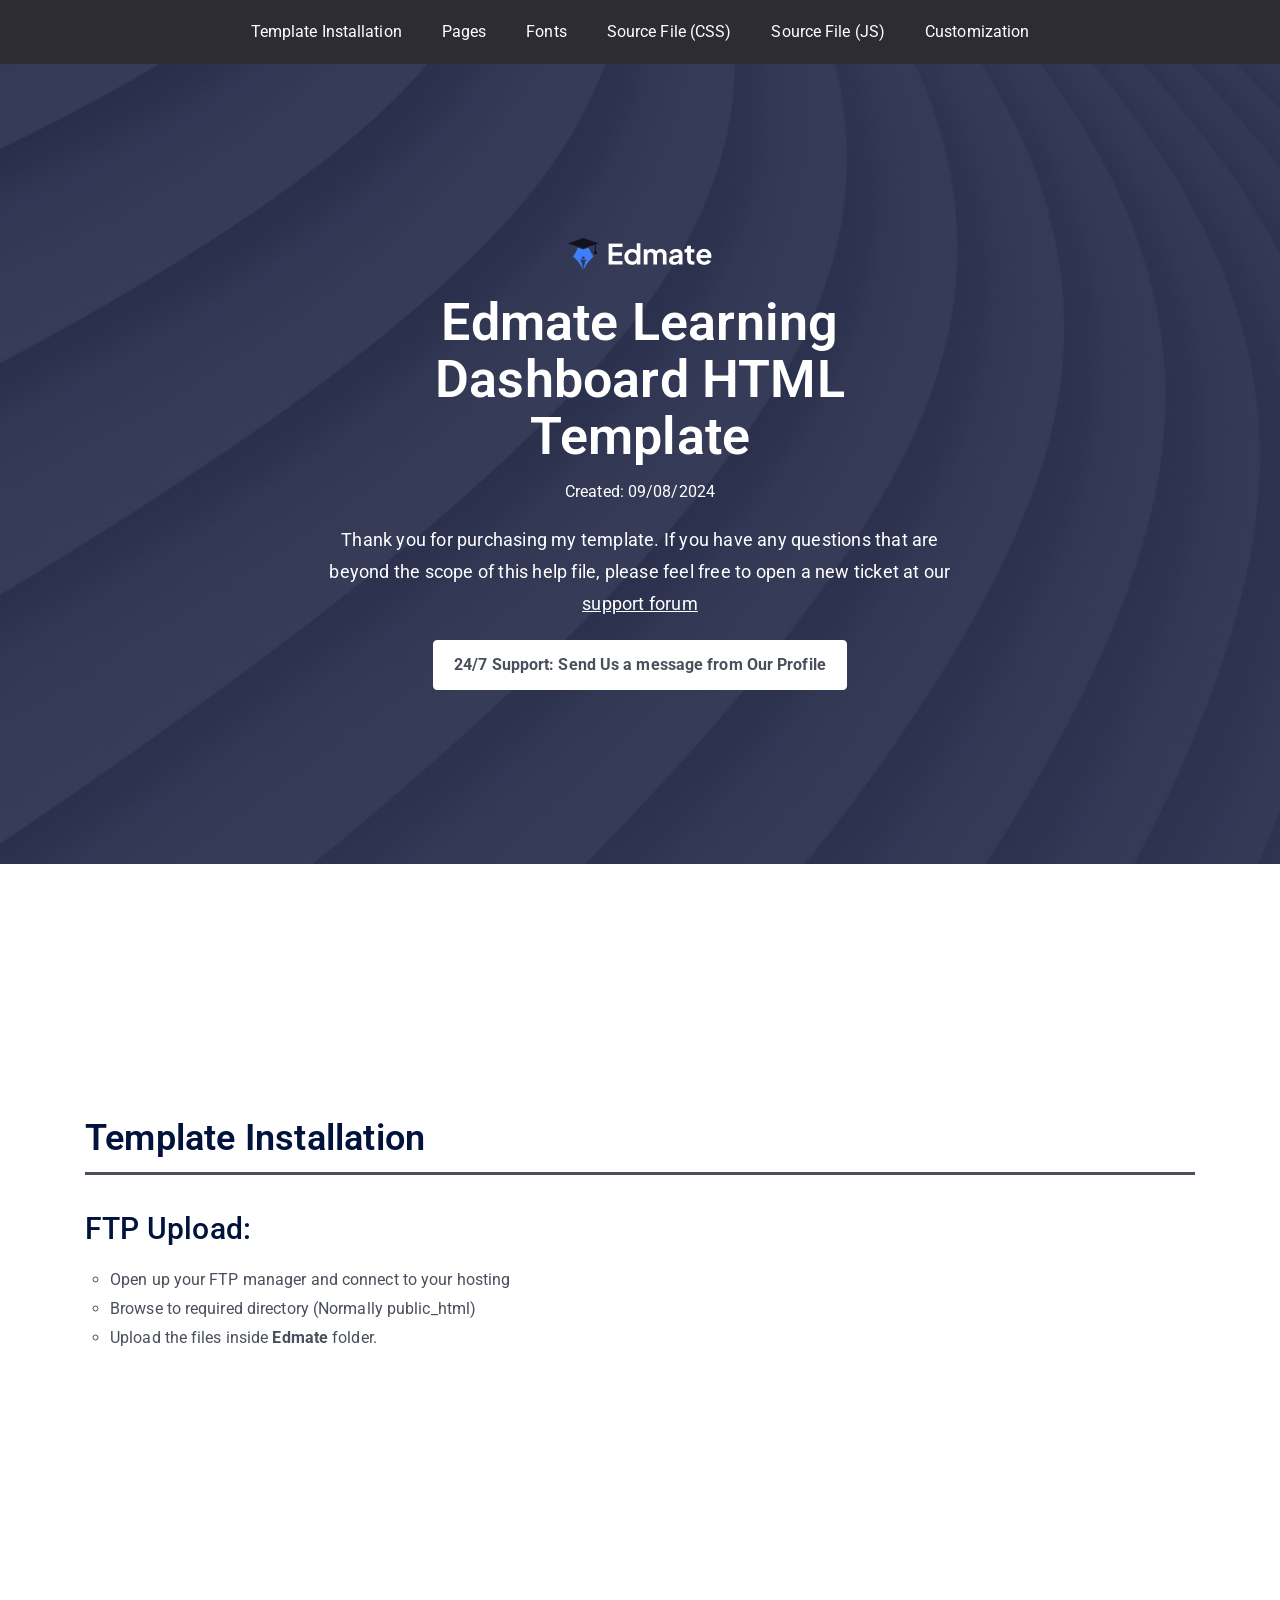
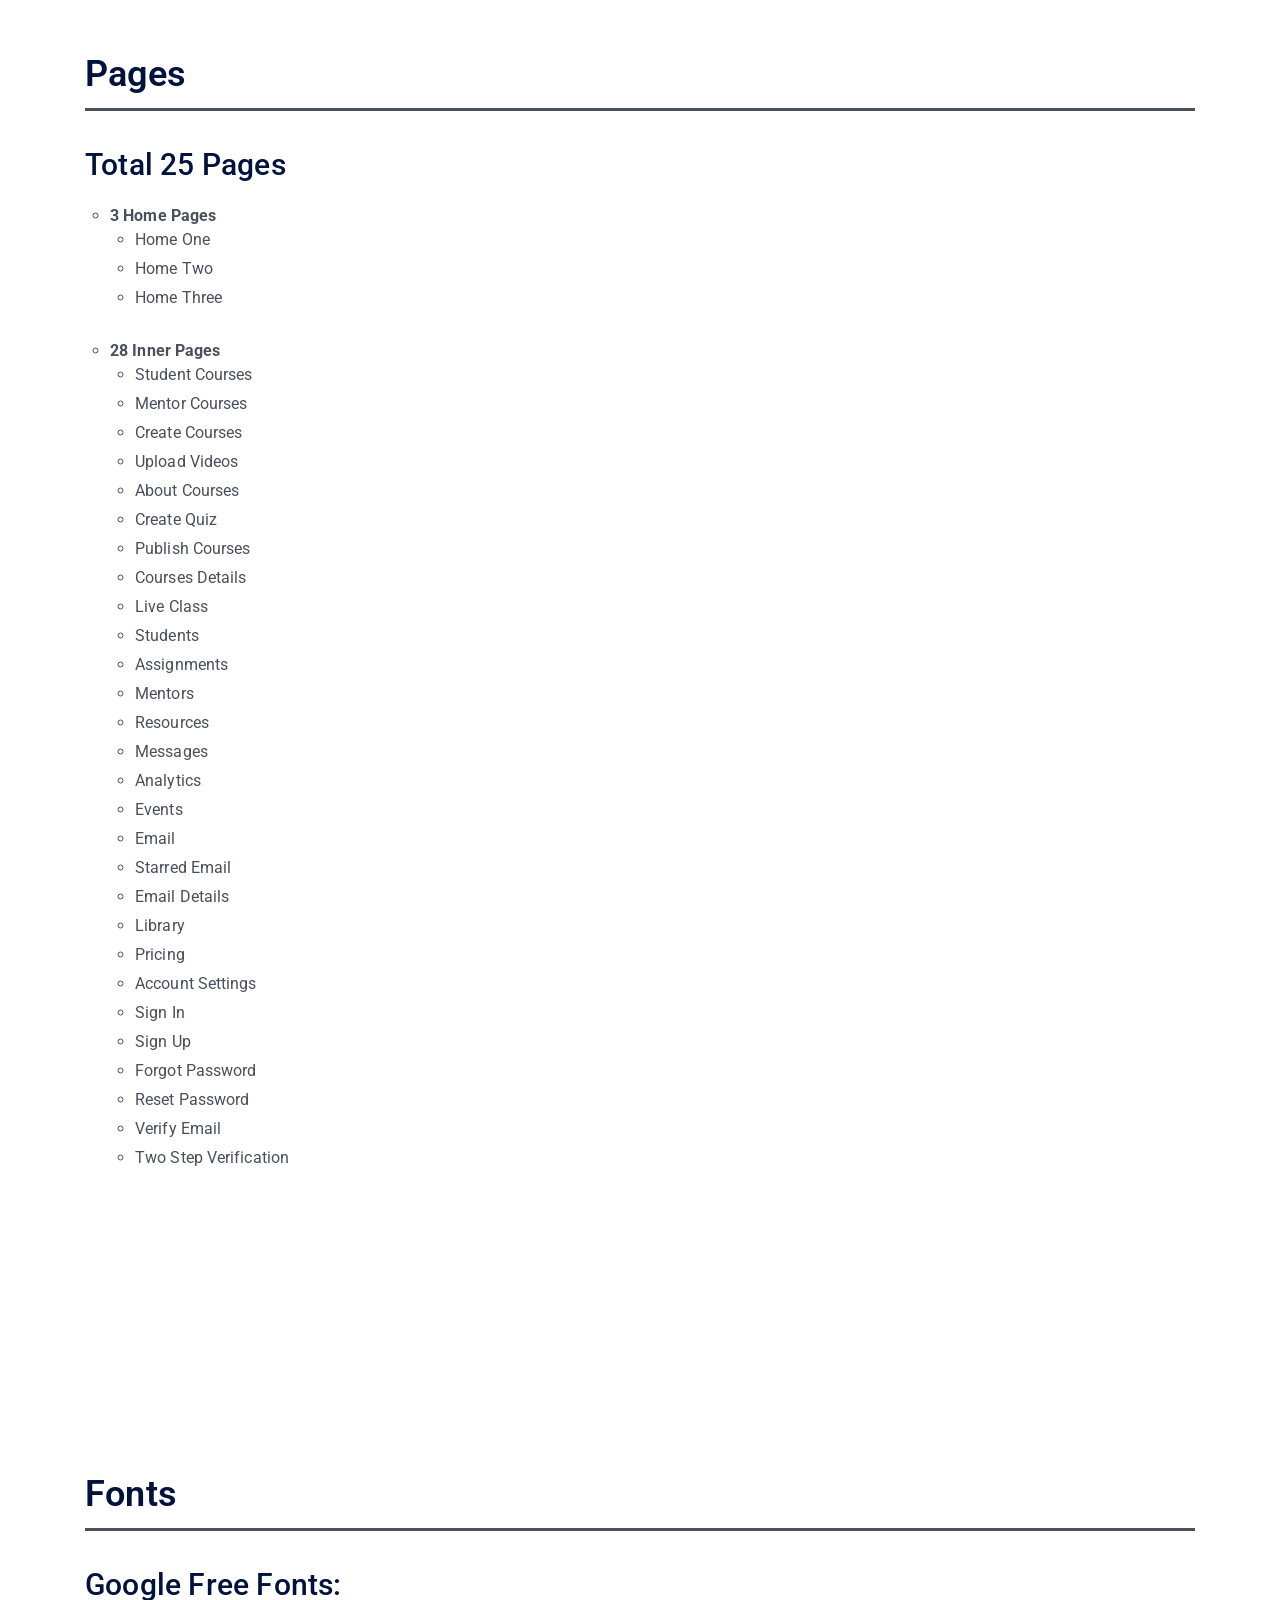
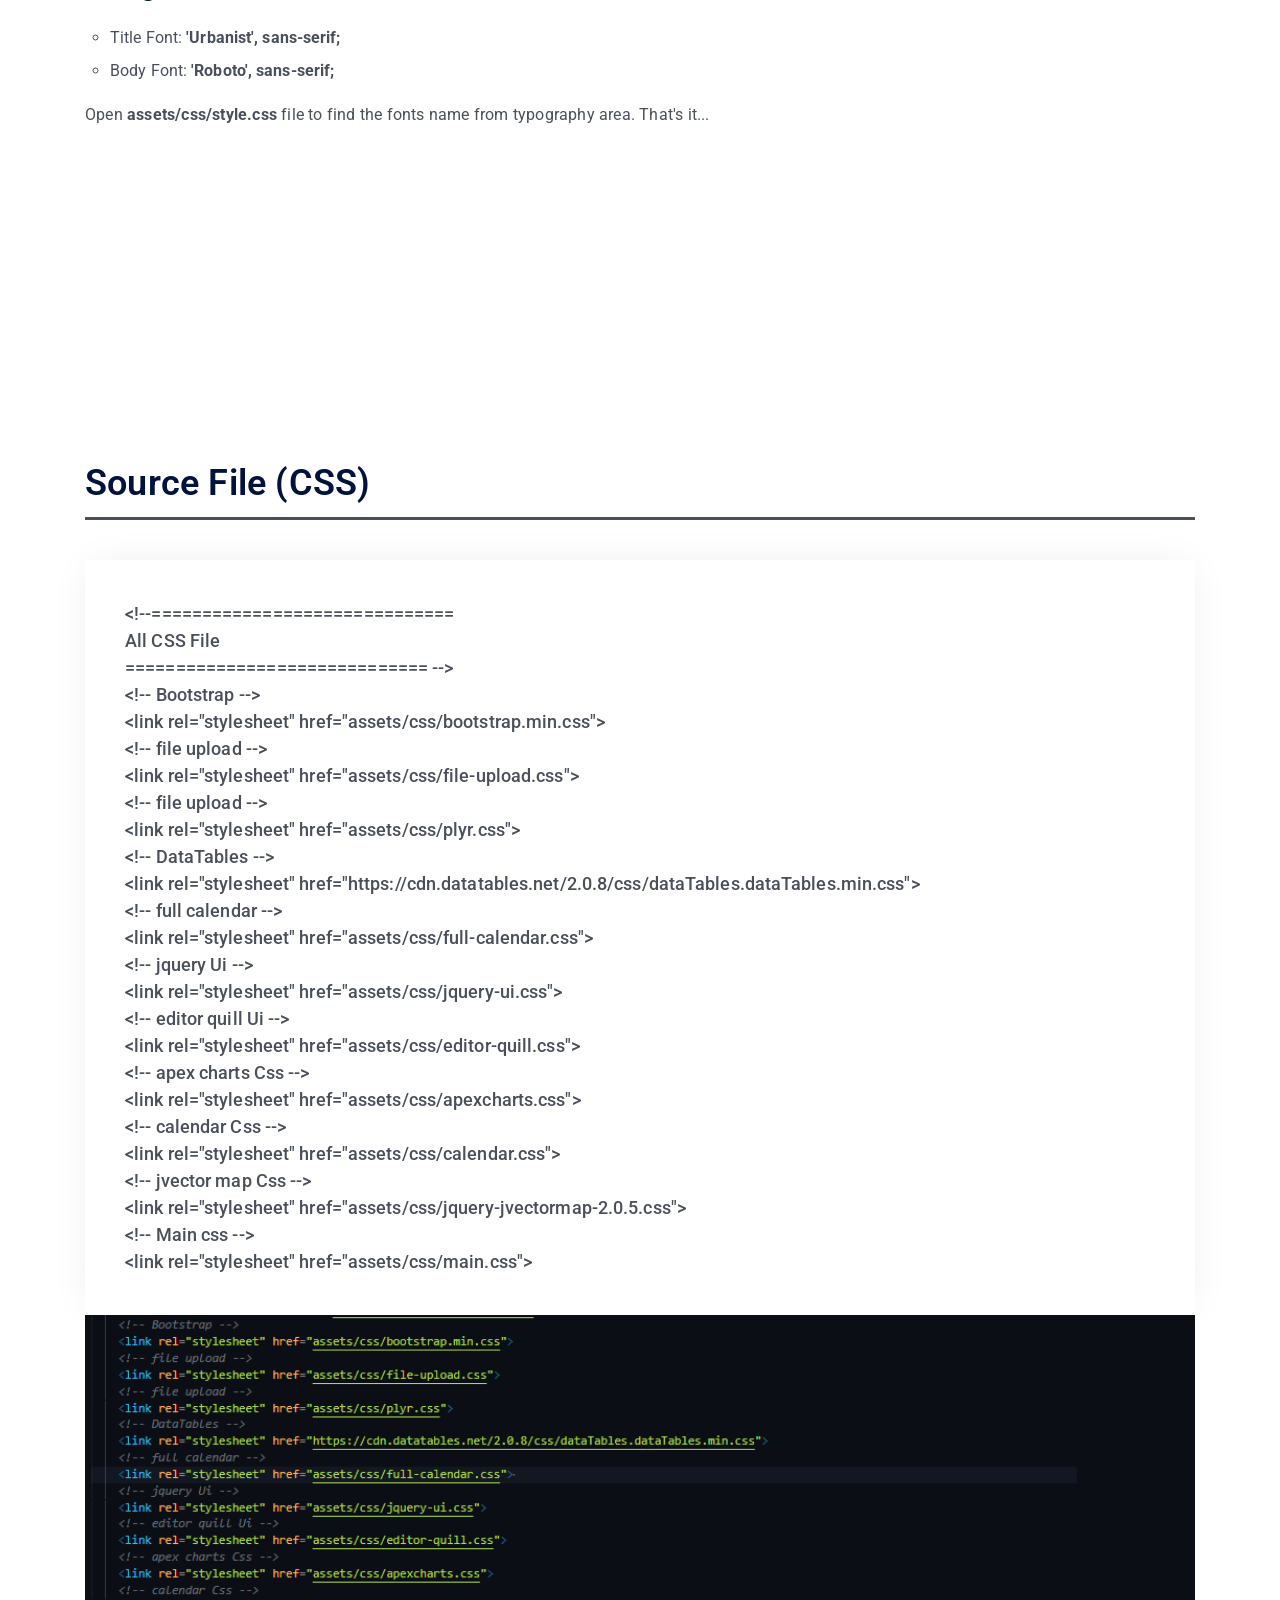
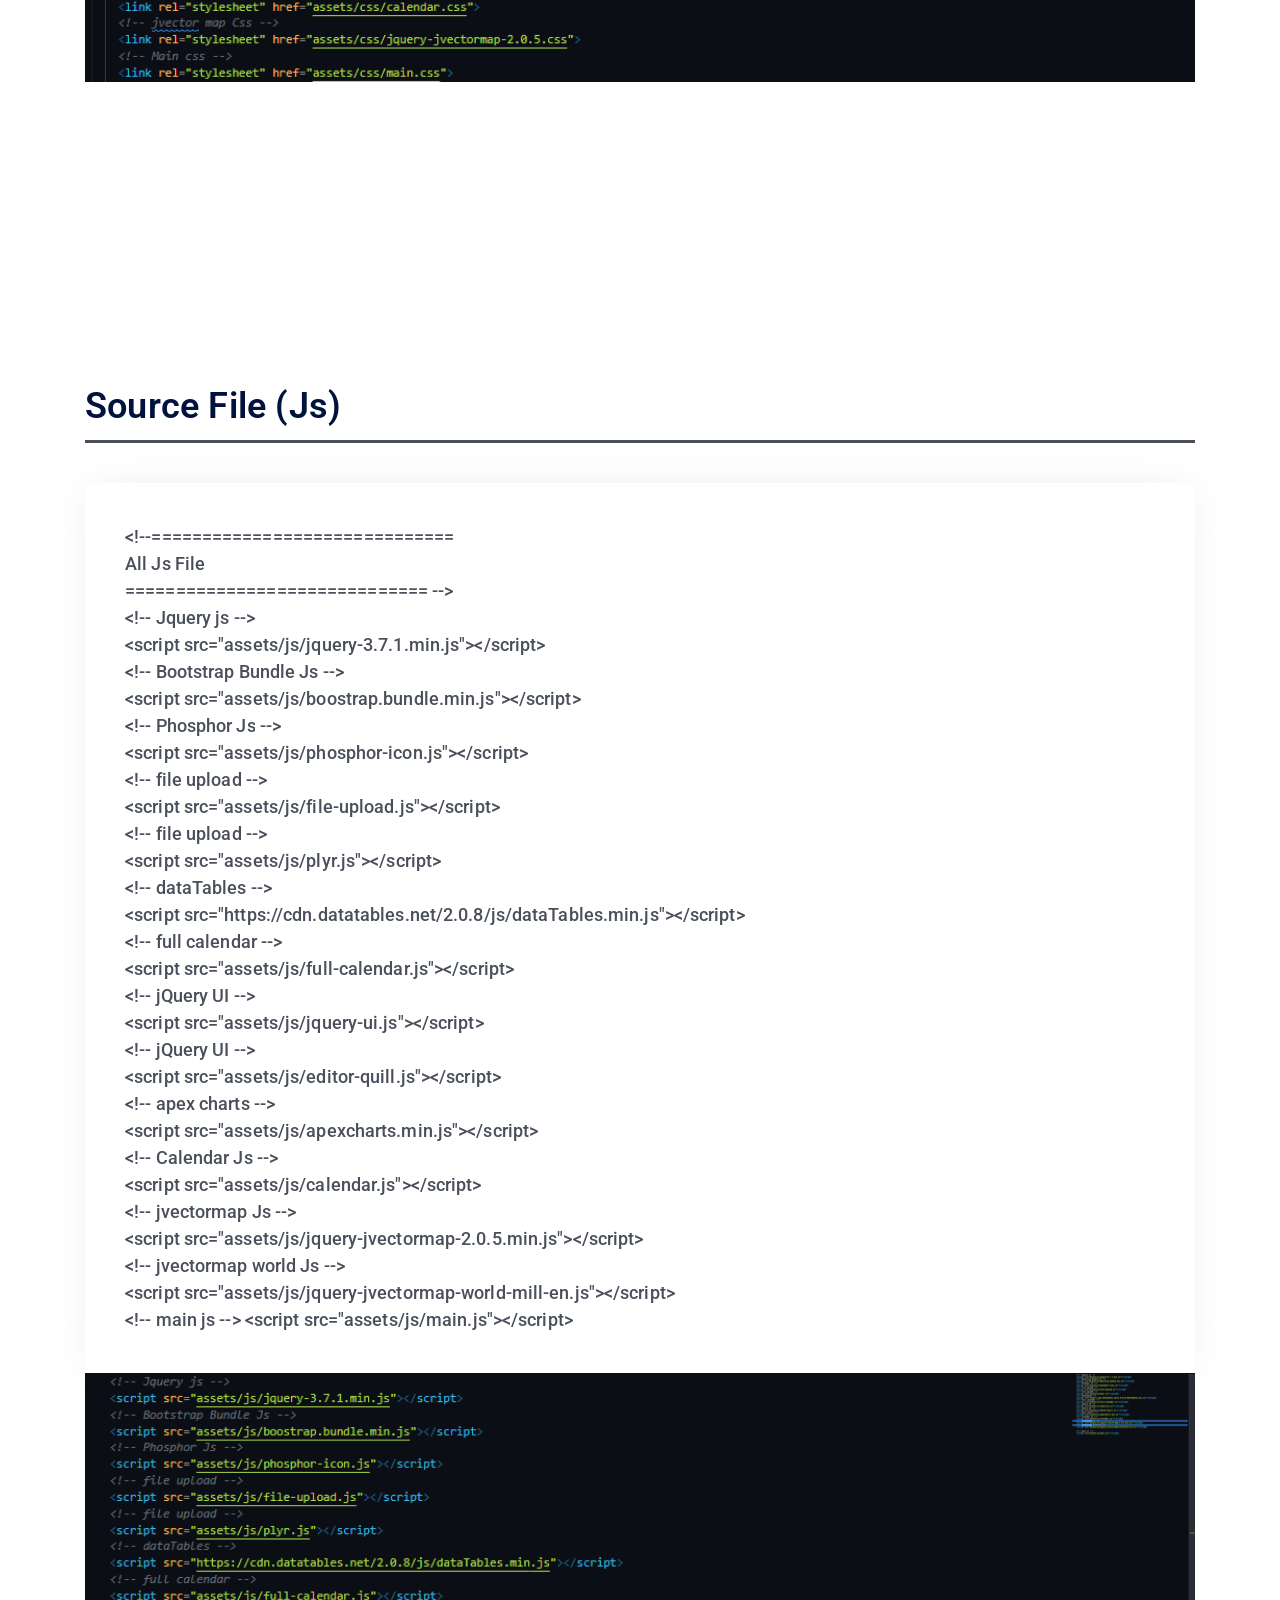
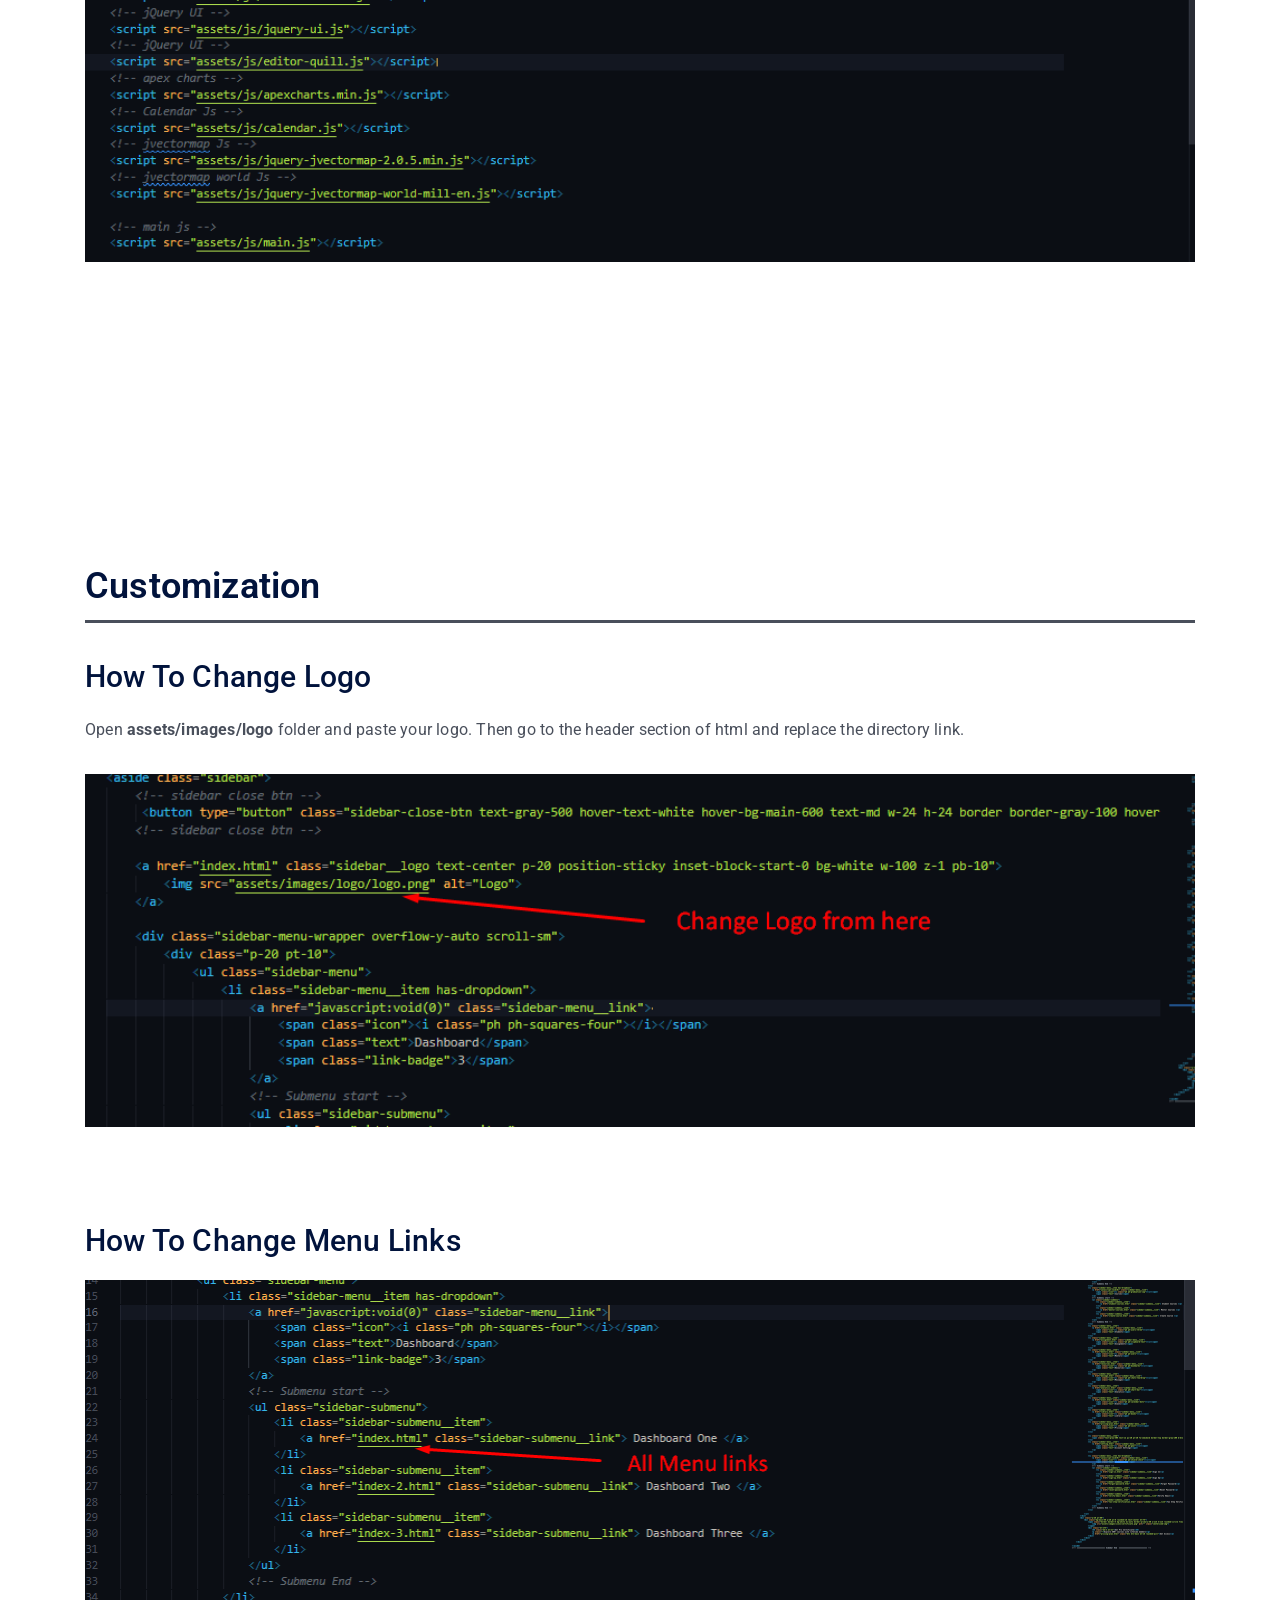
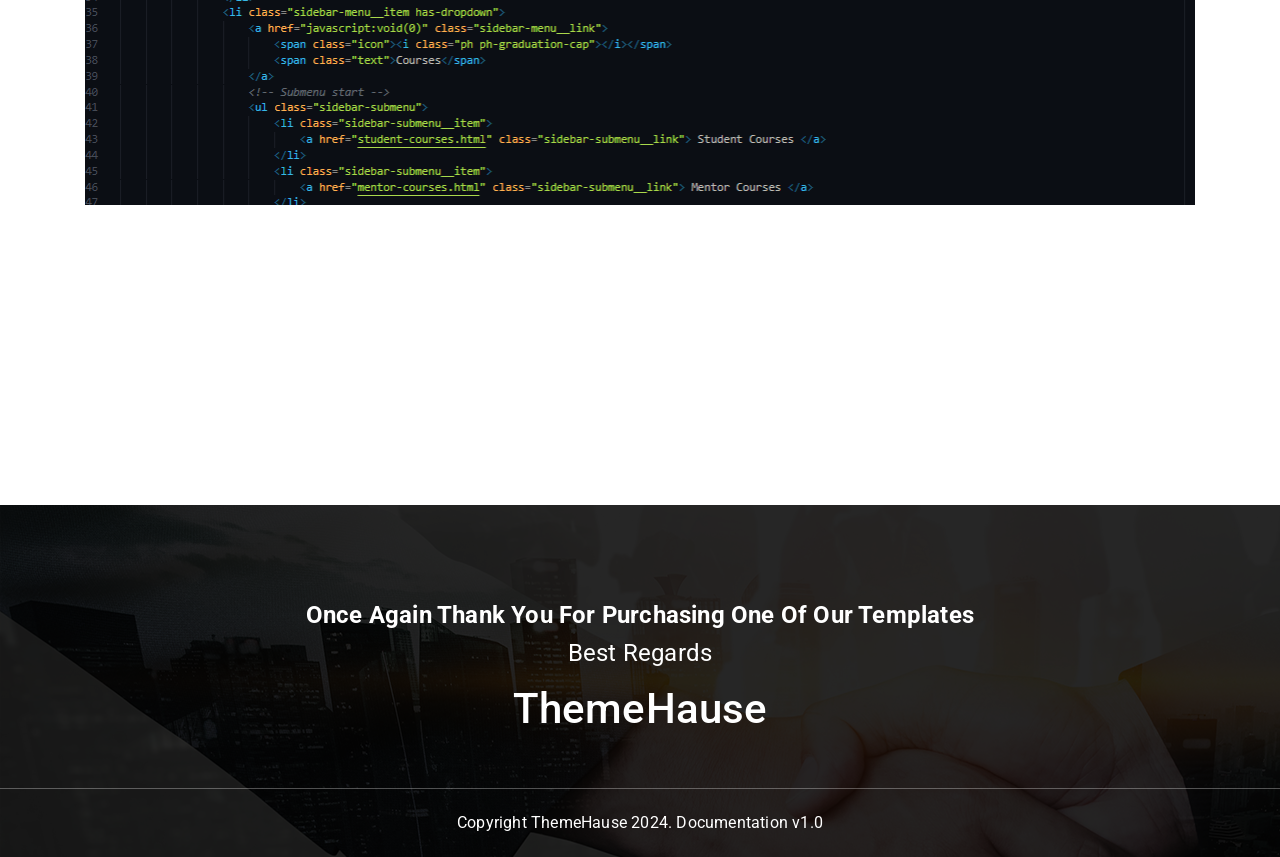
<file: documentation/index.html>
<!doctype html>
<html class="no-js" lang="zxx">

<head>
	<meta charset="utf-8">
	<meta http-equiv="x-ua-compatible" content="ie=edge">
	<title>Edmate Learning Dashboard HTML Template - Documentation</title>
	<meta name="author" content="themeholy">
	<meta name="description" content="Edmate Learning Dashboard HTML Template">
	<meta name="keywords" content="Edmate Learning Dashboard HTML Template">
	<meta name="robots" content="INDEX,FOLLOW">

	<!-- Mobile Specific Metas -->
	<meta name="viewport" content="width=device-width, initial-scale=1, shrink-to-fit=no">

	<!-- Google Web Fonts -->
	<link href="https://fonts.googleapis.com/css2?family=Roboto:wght@300;400;500;700;900&display=swap" rel="stylesheet">

	<!-- Favicons - Place favicon.ico in the root directory -->
	<link rel="apple-touch-icon" sizes="57x57" href="assets/img/favicons/apple-icon-57x57.png">
	<link rel="apple-touch-icon" sizes="60x60" href="assets/img/favicons/apple-icon-60x60.png">
	<link rel="apple-touch-icon" sizes="72x72" href="assets/img/favicons/apple-icon-72x72.png">
	<link rel="apple-touch-icon" sizes="76x76" href="assets/img/favicons/apple-icon-76x76.png">
	<link rel="apple-touch-icon" sizes="114x114" href="assets/img/favicons/apple-icon-114x114.png">
	<link rel="apple-touch-icon" sizes="120x120" href="assets/img/favicons/apple-icon-120x120.png">
	<link rel="apple-touch-icon" sizes="144x144" href="assets/img/favicons/apple-icon-144x144.png">
	<link rel="apple-touch-icon" sizes="152x152" href="assets/img/favicons/apple-icon-152x152.png">
	<link rel="apple-touch-icon" sizes="180x180" href="assets/img/favicons/apple-icon-180x180.png">
	<link rel="icon" type="image/png" sizes="192x192" href="assets/img/favicons/android-icon-192x192.png">
	<link rel="icon" type="image/png" sizes="32x32" href="assets/img/favicons/favicon-32x32.png">
	<link rel="icon" type="image/png" sizes="96x96" href="assets/img/favicons/favicon-96x96.png">
	<link rel="icon" type="image/png" sizes="16x16" href="assets/img/favicons/favicon-16x16.png">
	<link rel="manifest" href="assets/img/favicons/manifest.json">
	<meta name="msapplication-TileColor" content="#ffffff">
	<meta name="msapplication-TileImage" content="assets/img/favicons/ms-icon-144x144.png">
	<meta name="theme-color" content="#ffffff">

	<!-- All CSS -->
	<!-- Bootstrap -->
	<link rel="stylesheet" href="assets/css/bootstrap.min.css">
	<!-- Theme Custom CSS -->
	<link rel="stylesheet" href="assets/css/style.css">

</head>

<body data-spy="scroll" data-target="#main-menu ul" data-offset="300">

	<!-- Mobile Menu -->
	<div class="th-menu-wrapper  ">
		<div class="th-menu-area">
			<button class="th-menu-toggle">✕</button>
			<div class="th-mobile-menu"></div><!-- Menu Will Append With Javascript -->
		</div>
	</div>


	<!-- Header Area -->
	<header>
		<div class="container-fluid">
			<nav class="main-menu navbar justify-content-center" id="main-menu">
				<ul class="nav">
					<li class="nav-item"><a class="nav-link" href="#installation">Template Installation</a></li>
					<li class="nav-item"><a class="nav-link" href="#pageList">Pages</a></li>
					<li class="nav-item"><a class="nav-link" href="#fonts">Fonts</a></li>
					<li class="nav-item"><a class="nav-link" href="#fileCss">Source File (CSS)</a></li>
					<li class="nav-item"><a class="nav-link" href="#fileJs">Source File (JS)</a></li>
					<li class="nav-item"><a class="nav-link" href="#customization">Customization</a></li>
				</ul>
			</nav>
			<!-- Mobile Menu Toggle -->
			<button class="th-menu-toggle d-inline-block d-lg-none">☵</button>
		</div>
	</header>
	<!-- Header Area end -->
	<!-- Hero Area -->
	<div class="hero-area background-image d-flex align-items-center" data-as-img="assets/img/hero_bg_1_1.jpg">
		<div class="container">
			<div class="row text-center justify-content-center">
				<div class="col-xl-7">
					<!-- Hero Content -->
					<div class="hero-content">
						<a href="index.html">
							<img src="assets/img/logo.png" alt="Logo" class="mb-4">
						</a>
						<h1 class="main-title">Edmate Learning Dashboard HTML Template</h1>
						<span class="meta">Created: 09/08/2024</span>
						<p class="text">Thank you for purchasing my template. If you have any questions that are beyond the scope of this help file, please feel free to open a new ticket at our <a href="https://themeforest.net/user/themeholy">support forum</a></p>

						<a href="https://themeforest.net/user/themehause" class="def-btn">24/7 Support: Send Us a message from Our Profile</a>
					</div>
					<!-- Hero Content end -->
				</div>
			</div>
		</div>
	</div>
	<!-- Hero Area end -->

	<section class="section-padding" id="installation">
		<div class="container">
			<!-- Section Title -->
			<div class="section-title">
				<h2 class="title">Template Installation</h2>
			</div>

			<h3 class="inner-title">FTP Upload:</h3>
			<ul>
				<li>Open up your FTP manager and connect to your hosting</li>
				<li>Browse to required directory (Normally public_html)</li>
				<li>Upload the files inside <strong>Edmate </strong> folder.</li>
			</ul>

		</div>
	</section>

	<section class="section-padding" id="pageList">
		<div class="container">
			<!-- Section Title -->
			<div class="section-title">
				<h2 class="title">Pages</h2>
			</div>
			<h3 class="inner-title">Total 25 Pages</h3>
			<ul>
				<li><strong>3 Home Pages</strong>
					<ul>
						<li>Home One</li> 
						<li>Home Two</li> 
						<li>Home Three</li> 
					</ul>
					<br>
				</li>
				<li><strong>28 Inner Pages</strong>
					<ul>
						<li>Student Courses</li>
						<li>Mentor Courses</li>
						<li>Create Courses</li>
						<li>Upload Videos</li>
						<li>About Courses</li>
						<li>Create Quiz</li>
						<li>Publish Courses</li>
						<li>Courses Details</li>
						<li>Live Class</li>
						<li>Students</li>
						<li>Assignments</li>
						<li>Mentors</li>
						<li>Resources</li>
						<li>Messages</li>
						<li>Analytics</li>
						<li>Events</li>
						<li>Email</li>
						<li>Starred Email</li>
						<li>Email Details</li>
						<li>Library</li>
						<li>Pricing</li>
						<li>Account Settings</li>
						<li>Sign In</li>
						<li>Sign Up</li>
						<li>Forgot Password</li>
						<li>Reset Password</li>
						<li>Verify Email</li>
						<li>Two Step Verification</li>
					</ul>
				</li>
			</ul>
		</div>
	</section>
	<section class="section-padding" id="fonts">
		<div class="container">
			<!-- Section Title -->
			<div class="section-title">
				<h2 class="title">Fonts</h2>
			</div>
			<h3 class="inner-title">Google free fonts:</h3>
			<ul class="mb-3">
				<li>Title Font: <a href="https://fonts.googleapis.com/css2?family=Urbanist:ital,wght@0,100..900;1,100..900&display=swap"><strong>'Urbanist', sans-serif;</strong></a></li>
				<li>Body Font: <a href="https://fonts.googleapis.com/css2?family=Roboto:ital,wght@0,100;0,300;0,400;0,500;0,700;0,900;1,100;1,300;1,400;1,500;1,700;1,900&display=swap"><strong>'Roboto', sans-serif;</strong></a></li>
			</ul>

			<p>Open <strong>assets/css/style.css</strong>
				file to find the fonts name from typography area. That's it...</p>
		</div>
	</section>

	<section class="section-padding" id="fileCss">
		<div class="container">
			<!-- Section Title -->
			<div class="section-title">
				<h2 class="title">Source File (CSS)</h2>
			</div>

			<div class="code-block">

				<div>
					<div>&lt;!--==============================</div>
					<div>All CSS File</div>
					<div>============================== --&gt;</div>

					<div>&lt;!-- Bootstrap --&gt;</div>
					<div>&lt;link rel&#x3D;&quot;stylesheet&quot; href&#x3D;&quot;assets&#x2F;css&#x2F;bootstrap.min.css&quot;&gt;</div>
					<div>&lt;!-- file upload --&gt;</div>
					<div>&lt;link rel&#x3D;&quot;stylesheet&quot; href&#x3D;&quot;assets&#x2F;css&#x2F;file-upload.css&quot;&gt;</div>
					<div>&lt;!-- file upload --&gt;</div>
					<div>&lt;link rel&#x3D;&quot;stylesheet&quot; href&#x3D;&quot;assets&#x2F;css&#x2F;plyr.css&quot;&gt;</div>
					<div>&lt;!-- DataTables --&gt;</div>
					<div>&lt;link rel&#x3D;&quot;stylesheet&quot; href&#x3D;&quot;https:&#x2F;&#x2F;cdn.datatables.net&#x2F;2.0.8&#x2F;css&#x2F;dataTables.dataTables.min.css&quot;&gt;</div>
					<div>&lt;!-- full calendar --&gt;</div>
					<div>&lt;link rel&#x3D;&quot;stylesheet&quot; href&#x3D;&quot;assets&#x2F;css&#x2F;full-calendar.css&quot;&gt;</div>
					<div>&lt;!-- jquery Ui --&gt;</div>
					<div>&lt;link rel&#x3D;&quot;stylesheet&quot; href&#x3D;&quot;assets&#x2F;css&#x2F;jquery-ui.css&quot;&gt;</div>
					<div>&lt;!-- editor quill Ui --&gt;</div>
					<div>&lt;link rel&#x3D;&quot;stylesheet&quot; href&#x3D;&quot;assets&#x2F;css&#x2F;editor-quill.css&quot;&gt;</div>
					<div>&lt;!-- apex charts Css --&gt;</div>
					<div>&lt;link rel&#x3D;&quot;stylesheet&quot; href&#x3D;&quot;assets&#x2F;css&#x2F;apexcharts.css&quot;&gt;</div>
					<div>&lt;!-- calendar Css --&gt;</div>
					<div>&lt;link rel&#x3D;&quot;stylesheet&quot; href&#x3D;&quot;assets&#x2F;css&#x2F;calendar.css&quot;&gt;</div>
					<div>&lt;!-- jvector map Css --&gt;</div>
					<div>&lt;link rel&#x3D;&quot;stylesheet&quot; href&#x3D;&quot;assets&#x2F;css&#x2F;jquery-jvectormap-2.0.5.css&quot;&gt;</div>
					<div>&lt;!-- Main css --&gt;</div>
					<div>&lt;link rel&#x3D;&quot;stylesheet&quot; href&#x3D;&quot;assets&#x2F;css&#x2F;main.css&quot;&gt;</div>
				</div>
			</div>


			<div class="img-box mt-40">
				<img src="assets/img/pages/css.png" alt="CSS Source">
			</div>

		</div>
	</section>

	<section class="section-padding" id="fileJs">
		<div class="container">
			<!-- Section Title -->
			<div class="section-title">
				<h2 class="title">Source File (Js)</h2>
			</div>

			<div class="code-block">

				<div>
					<div>&lt;!--==============================</div>
					<div> All Js File</div>
					<div>============================== --&gt;</div>

					<div>&lt;!-- Jquery js --&gt;</div>
					<div>&lt;script src&#x3D;&quot;assets&#x2F;js&#x2F;jquery-3.7.1.min.js&quot;&gt;&lt;&#x2F;script&gt;</div>
					<div>&lt;!-- Bootstrap Bundle Js --&gt;</div>
					<div>&lt;script src&#x3D;&quot;assets&#x2F;js&#x2F;boostrap.bundle.min.js&quot;&gt;&lt;&#x2F;script&gt;</div>
					<div>&lt;!-- Phosphor Js --&gt;</div>
					<div>&lt;script src&#x3D;&quot;assets&#x2F;js&#x2F;phosphor-icon.js&quot;&gt;&lt;&#x2F;script&gt;</div>
					<div>&lt;!-- file upload --&gt;</div>
					<div>&lt;script src&#x3D;&quot;assets&#x2F;js&#x2F;file-upload.js&quot;&gt;&lt;&#x2F;script&gt;</div>
					<div>&lt;!-- file upload --&gt;</div>
					<div>&lt;script src&#x3D;&quot;assets&#x2F;js&#x2F;plyr.js&quot;&gt;&lt;&#x2F;script&gt;</div>
					<div>&lt;!-- dataTables --&gt;</div>
					<div>&lt;script src&#x3D;&quot;https:&#x2F;&#x2F;cdn.datatables.net&#x2F;2.0.8&#x2F;js&#x2F;dataTables.min.js&quot;&gt;&lt;&#x2F;script&gt;</div>
					<div>&lt;!-- full calendar --&gt;</div>
					<div>&lt;script src&#x3D;&quot;assets&#x2F;js&#x2F;full-calendar.js&quot;&gt;&lt;&#x2F;script&gt;</div>
					<div>&lt;!-- jQuery UI --&gt;</div>
					<div>&lt;script src&#x3D;&quot;assets&#x2F;js&#x2F;jquery-ui.js&quot;&gt;&lt;&#x2F;script&gt;</div>
					<div>&lt;!-- jQuery UI --&gt;</div>
					<div>&lt;script src&#x3D;&quot;assets&#x2F;js&#x2F;editor-quill.js&quot;&gt;&lt;&#x2F;script&gt;</div>
					<div>&lt;!-- apex charts --&gt;</div>
					<div>&lt;script src&#x3D;&quot;assets&#x2F;js&#x2F;apexcharts.min.js&quot;&gt;&lt;&#x2F;script&gt;</div>
					<div>&lt;!-- Calendar Js --&gt;</div>
					<div>&lt;script src&#x3D;&quot;assets&#x2F;js&#x2F;calendar.js&quot;&gt;&lt;&#x2F;script&gt;</div>
					<div>&lt;!-- jvectormap Js --&gt;</div>
					<div>&lt;script src&#x3D;&quot;assets&#x2F;js&#x2F;jquery-jvectormap-2.0.5.min.js&quot;&gt;&lt;&#x2F;script&gt;</div>
					<div>&lt;!-- jvectormap world Js --&gt;</div>
					<div>&lt;script src&#x3D;&quot;assets&#x2F;js&#x2F;jquery-jvectormap-world-mill-en.js&quot;&gt;&lt;&#x2F;script&gt;</div>
					
					&lt;!-- main js --&gt;
					&lt;script src&#x3D;&quot;assets&#x2F;js&#x2F;main.js&quot;&gt;&lt;&#x2F;script&gt;
				</div>
			</div>

			<div class="img-box mt-40">
				<img src="assets/img/pages/js.png" alt="JS Source">
			</div>

		</div>
	</section>

	<section class="section-padding" id="customization">
		<div class="container">
			<!-- Section Title -->
			<div class="section-title">
				<h2 class="title">Customization</h2>
			</div>


			<!-- Logo Change -->
			<div class="inner-section">
				<h3>How to Change Logo</h3>
				<p>Open <strong>assets/images/logo</strong> folder and paste your logo. Then go to the header section of html and replace the directory link.</p>
				<div class="img-box">
					<img src="assets/img/pages/logo-change.png" alt="Demo of How To Change Logo">
				</div>
			</div>

			<!-- Links Change -->
			<div class="inner-section">
				<h3>How to Change Menu Links</h3>
				<div class="img-box">
					<img src="assets/img/pages/links-change.png" alt="Demo of How To Change Menu Links">
				</div>
			</div>

		</div>
	</section>
	<footer class="background-image pt-5 " data-as-img="assets/img/footer-bg.jpg">
		<div class="container text-center my-5">
			<div class="footer-content mb-5">
				<h3 class="title"><strong>Once again thank you for purchasing one of our Templates</strong></h3>
				<h3 class="sub-title">Best Regards</h3>
				<span class="company-name"><a href="https://themeforest.net/user/themehause">ThemeHause</a></span>
			</div>
		</div>
		<div class="copyright">
			<p class="text">Copyright <a href="https://themeforest.net/user/themehause">ThemeHause</a> 2024. <span class="underline">Documentation v1.0</span></p>
		</div>
	</footer>
	<!-- scroll to top -->
	<a href="#" class="scrollToTop">&#x21e7;</a>


	<!-- Code End  -->


	<!-- js file start -->
	<!-- Jquery -->
	<script src="assets/js/vendor/jquery-1.12.4.min.js"></script>
	<!-- Bootstrap -->
	<script src="assets/js/bootstrap.min.js"></script>
	<script src="assets/js/bootstrap.bundle.min.js"></script>
	<!-- Mobile Menu -->
	<script src="assets/js/themeholymenu.min.js"></script>
	<!-- Main Js File -->
	<script src="assets/js/main.js"></script>
	<!-- End js file -->
</body>

</html>
</file>
<file: documentation/assets/css/style.css>
@charset "UTF-8";
body {
  font-family: "Roboto", sans-serif;
  font-size: 16px;
  font-weight: 400;
  color: #494f5b;
  overflow-x: hidden;
  -webkit-font-smoothing: antialiased;
  position: relative;
  overflow-y: scroll;
}

iframe {
  border: none;
}

button:focus,
a:focus,
a:active,
input,
input:hover,
input:focus,
input:active,
textarea,
textarea:hover,
textarea:focus,
textarea:active {
  outline: none;
}

input:focus {
  outline: none;
  -webkit-box-shadow: none;
          box-shadow: none;
}

img:not([draggable]),
embed,
object,
video {
  max-width: 100%;
  height: auto;
}

a {
  text-decoration: none;
  outline: 0;
  color: #494f5b;
  line-height: 28px;
}

a:active,
a:focus,
a:hover,
a:visited {
  text-decoration: none;
  outline: 0;
}

a:active,
a:focus,
a:hover {
  color: #0046e2;
}

img {
  border: none;
  max-width: 100%;
}

ul,
li {
  margin: 0;
  padding: 0;
  list-style: none;
}

h1 a,
h2 a,
h3 a,
h4 a,
h5 a,
h6 a,
p a,
span a {
  color: inherit;
  font-size: inherit;
  font-family: inherit;
  font-weight: inherit;
}

h1,
h2,
h3,
h4,
h5,
h6 {
  font-family: "Roboto", sans-serif;
  line-height: 28px;
  color: #01133c;
  font-weight: 500;
  margin-bottom: 25px;
  text-transform: capitalize;
  letter-spacing: 0.2px;
}

h1,
h2 {
  line-height: 48px;
  font-weight: 600;
  font-family: "Roboto", sans-serif;
}

h1 {
  font-size: 42px;
}

h2 {
  font-size: 36px;
}

h3 {
  font-size: 30px;
}

h4 {
  font-size: 22px;
}

h5 {
  font-size: 20px;
}

h6 {
  font-size: 16px;
}

p {
  margin-bottom: 30px;
  line-height: 28px;
  letter-spacing: 0.2px;
}

/* Extra large devices */
@media (max-width: 1500px) {
  body {
    letter-spacing: 0.1px;
  }
}
/* Medium devices */
@media (max-width: 992px) {
  body {
    letter-spacing: 0;
  }
}
/* Small devices */
@media (max-width: 768px) {
  h3 {
    font-size: 24px;
    margin-bottom: 15px;
  }
}
/*------------------- Grid -------------------*/
@media only screen and (min-width: 1400px) {
  .container {
    max-width: 1400px;
  }
}
.row.gutters-40 {
  margin-left: -20px;
  margin-right: -20px;
}
.row.gutters-40 > [class^=col-] {
  padding-left: 20px;
  padding-right: 20px;
}
@media only screen and (max-width: 575px) {
  .row.gutters-40 {
    margin-left: 0;
    margin-right: 0;
  }
  .row.gutters-40 > [class^=col-] {
    padding-left: 0;
    padding-right: 0;
  }
}

.th-menu-wrapper {
  position: fixed;
  top: 0;
  left: 0;
  bottom: 0;
  background-color: rgba(0, 0, 0, 0.6);
  z-index: 999999;
  width: 0;
  height: 100%;
  -webkit-transition: all ease 0.8s;
  transition: all ease 0.8s;
}
.th-menu-wrapper .th-menu-area {
  width: 100%;
  max-width: 250px;
  background-color: #fff;
  height: 100%;
  position: relative;
  left: -1000px;
  opacity: 0;
  visibility: hidden;
  -webkit-transition: all ease 1s;
  transition: all ease 1s;
}
.th-menu-wrapper .th-menu-area .mobile-logo {
  max-width: 140px;
  padding-bottom: 30px;
  padding-top: 45px;
  margin: 0 auto;
  text-align: center;
}
.th-menu-wrapper .th-menu-area .th-menu-toggle {
  background-color: transparent;
  border: none;
  font-size: 22px;
  position: absolute;
  right: 0;
  top: 0;
  padding: 0;
  line-height: 1;
  width: 45px;
  height: 45px;
  line-height: 45px;
  font-size: 24px;
  color: #0046e2;
  z-index: 1;
}
.th-menu-wrapper .th-menu-area .th-mobile-menu {
  overflow-y: scroll;
  max-height: 350px;
}
.th-menu-wrapper .th-menu-area .th-mobile-menu ul {
  display: block;
  padding-top: 60px;
}
.th-menu-wrapper .th-menu-area .th-mobile-menu ul li {
  border-bottom: 1px solid #eee;
}
.th-menu-wrapper .th-menu-area .th-mobile-menu ul li:first-child {
  border-top: 1px solid #eee;
}
.th-menu-wrapper .th-menu-area .th-mobile-menu ul li a {
  display: block;
  position: relative;
  padding: 7px 10px;
  line-height: 1;
  font-size: 14px;
  text-transform: capitalize;
}
.th-menu-wrapper .th-menu-area .th-mobile-menu ul li ul li:last-child {
  border-bottom: none;
}
.th-menu-wrapper .th-menu-area .th-mobile-menu ul li ul li a {
  padding-left: 15px;
}
.th-menu-wrapper .th-menu-area .th-mobile-menu ul li ul li ul li a {
  padding-left: 20px;
}
.th-menu-wrapper .th-menu-area .th-mobile-menu ul li ul li ul li ul li a {
  padding-left: 25px;
}
.th-menu-wrapper .th-menu-area .th-mobile-menu ul .th-item-has-children > a:after {
  content: "";
  font-family: "Font Awesome 5 Pro";
  font-weight: 700;
  float: right;
  padding-right: 10px;
}
.th-menu-wrapper .th-menu-area .th-mobile-menu ul .th-item-has-children.th-active > a {
  color: #0046e2;
}
.th-menu-wrapper .th-menu-area .th-mobile-menu ul .th-item-has-children.th-active > a:after {
  content: "";
}
.th-menu-wrapper.th-body-visible {
  opacity: 1;
  visibility: visible;
  width: 100%;
  -webkit-transition: all ease 0.8s;
  transition: all ease 0.8s;
}
.th-menu-wrapper.th-body-visible .th-menu-area {
  left: 0;
  opacity: 1;
  visibility: visible;
  -webkit-transition: all ease 1s;
  transition: all ease 1s;
}

.menuToggleBtn {
  padding: 0;
  border: none;
  color: #0046e2;
  font-size: 36px;
  line-height: 50px;
  height: 50px;
  background-color: transparent;
  margin-right: 15px;
}

.link-btn {
  font-size: 14px;
  text-transform: uppercase;
  font-weight: 700;
  color: #0046e2;
  position: relative;
  display: inline-block;
}
.link-btn:after {
  content: "";
  font-family: "Font Awesome 5 Pro";
  position: absolute;
  left: 0;
  opacity: 0;
  visibility: hidden;
  -webkit-transition: left ease 0.4s, opacity ease 0.4s;
  transition: left ease 0.4s, opacity ease 0.4s;
}
.link-btn:hover:after {
  opacity: 1;
  visibility: visible;
  left: -20px;
}

.section-title {
  padding: 0;
  position: relative;
  border-bottom: 3px solid;
  margin-bottom: 40px;
}
.section-title .title {
  text-transform: capitalize;
  margin-bottom: 10px;
}

ol, ul {
  padding-left: 25px;
}
ol li, ul li {
  list-style: circle;
  margin-bottom: 5px;
}
ol li:last-child, ul li:last-child {
  margin-bottom: 0;
}

.scrollToTop {
  display: inline-block;
  width: 50px;
  height: 50px;
  position: fixed;
  background-color: #444444;
  color: #fff;
  text-align: center;
  font-size: 24px;
  line-height: 47px;
  border-radius: 50%;
  right: 20px;
  bottom: 20px;
  opacity: 0;
  visibility: hidden;
}
.scrollToTop.show {
  opacity: 1;
  visibility: visible;
}
.scrollToTop:hover {
  color: #fff;
}

.section-padding {
  padding-bottom: 300px;
}

.img-box {
  margin-bottom: 30px;
}
.img-box:last-child, .img-box:last-of-type {
  margin-bottom: 0;
}
.img-box img {
  width: 100%;
}

.code-block {
  background-color: #fff;
  -webkit-box-shadow: 0 0 40px -10px rgba(0, 0, 0, 0.1);
          box-shadow: 0 0 40px -10px rgba(0, 0, 0, 0.1);
  padding: 40px;
  font-weight: 500;
  font-size: 18px;
}

.inner-section {
  margin-bottom: 100px;
}
.inner-section:last-child, .inner-section:last-of-type {
  margin-bottom: 0;
}

/* Large devices */
@media (max-width: 1200px) {
  .section-padding {
    padding-bottom: 200px;
  }
}
/* Small devices */
@media (max-width: 768px) {
  .section-padding {
    padding-bottom: 100px;
  }

  .section-title .title {
    font-size: 26px;
  }

  .inner-title {
    font-size: 22px;
    margin-bottom: 15px;
  }

  .code-block {
    padding: 20px;
    font-size: 14px;
  }
}
header {
  background-color: #2C2C32;
  position: sticky;
  top: 0;
  z-index: 9999;
}
header .main-menu ul {
  text-align: center;
}
header .main-menu ul li {
  display: inline-block;
  margin: 0 5px;
}
header .main-menu ul li a {
  color: white;
  font-weight: 400;
  display: inline-block;
  padding: 10px 15px;
  border-radius: 5px;
}
header .main-menu ul li a.active {
  background-color: #444444;
}
header .th-menu-toggle {
  position: fixed;
  top: 20px;
  left: 20px;
  font-size: 18px;
  background-color: #fff;
  border: none;
  padding: 5px 12px;
  -webkit-box-shadow: 0 0 5px 0 rgba(0, 0, 0, 0.1);
          box-shadow: 0 0 5px 0 rgba(0, 0, 0, 0.1);
}

footer.background-image {
  position: relative;
}
footer.background-image:before {
  content: "";
  position: absolute;
  left: 0;
  top: 0;
  width: 100%;
  height: 100%;
  background-color: rgba(0, 0, 0, 0.85);
}
footer.background-image .title,
footer.background-image .sub-title,
footer.background-image .company-name {
  color: #fff;
}
footer.background-image .copyright {
  border-top: 1px solid rgba(255, 255, 255, 0.3);
}
footer.background-image .copyright .text {
  color: #fff;
}
footer .footer-content {
  position: relative;
  z-index: 1;
}
footer .footer-content .sub-title {
  font-weight: 400;
  font-size: 24px;
  margin-bottom: 10px;
}
footer .footer-content .company-name {
  font-size: 42px;
  font-weight: 500;
  display: inline-block;
}
footer .footer-content .title {
  font-size: 24px;
  margin-bottom: 10px;
}
footer .copyright {
  position: relative;
}
footer .copyright .text {
  margin-bottom: 0;
  position: relative;
  text-align: center;
  padding: 20px;
}

.hero-area {
  min-height: 800px;
  background-size: cover;
  background-repeat: no-repeat;
  background-position: center center;
  background-attachment: fixed;
  position: relative;
  margin-bottom: 250px;
}
.hero-area:before {
  content: "";
  position: absolute;
  left: 0;
  top: 0;
  width: 100%;
  height: 100%;
  background-color: rgba(0, 0, 0, 0.1);
}
.hero-area .main-title {
  color: #fff;
  font-size: 52px;
  line-height: 1.1;
  margin-bottom: 15px;
}
.hero-area .meta {
  display: block;
  color: #fff;
  text-transform: capitalize;
}
.hero-area .def-btn {
  display: inline-block;
  background-color: #fff;
  padding: 10px 20px;
  border-radius: 4px;
  font-weight: 700;
  border: 1px solid #fff;
}
.hero-area .def-btn:hover {
  border-color: #fff;
  background-color: transparent;
  color: #fff;
}
.hero-area .text {
  color: #fff;
  margin-bottom: 20px;
  margin-top: 20px;
  font-size: 18px;
  line-height: 32px;
}
.hero-area .text a {
  text-decoration: underline;
}
.hero-area .text a:hover {
  color: #ef0f3a;
}

/* Large devices */
@media (max-width: 1200px) {
  .hero-area {
    min-height: 600px;
    margin-bottom: 150px;
  }
  .hero-area .main-title {
    font-size: 38px;
    line-height: 1.1;
    margin-bottom: 15px;
  }
}
/* Small devices */
@media (max-width: 768px) {
  .hero-area {
    min-height: auto;
    padding: 80px 0;
    margin-bottom: 80px;
  }
  .hero-area .main-title {
    font-size: 36px;
    margin-bottom: 10px;
  }
}
.bg-primary {
  background-color: #0046e2;
}

.bg-secondary {
  background-color: #f2f4f9;
}

.bg-white {
  background-color: #ffffff;
}

.bColor {
  color: #494f5b;
}

.titleColor {
  color: #01133c;
}

.bodyfont {
  font-family: "Roboto", sans-serif;
}

.titleFont {
  font-family: "Roboto", sans-serif;
}

.iconFont {
  font-family: "Font Awesome 5 Pro";
}

.transition, a, button {
  -webkit-transition: all ease 0.4s;
  transition: all ease 0.4s;
}/*# sourceMappingURL=style.css.map */
</file>
